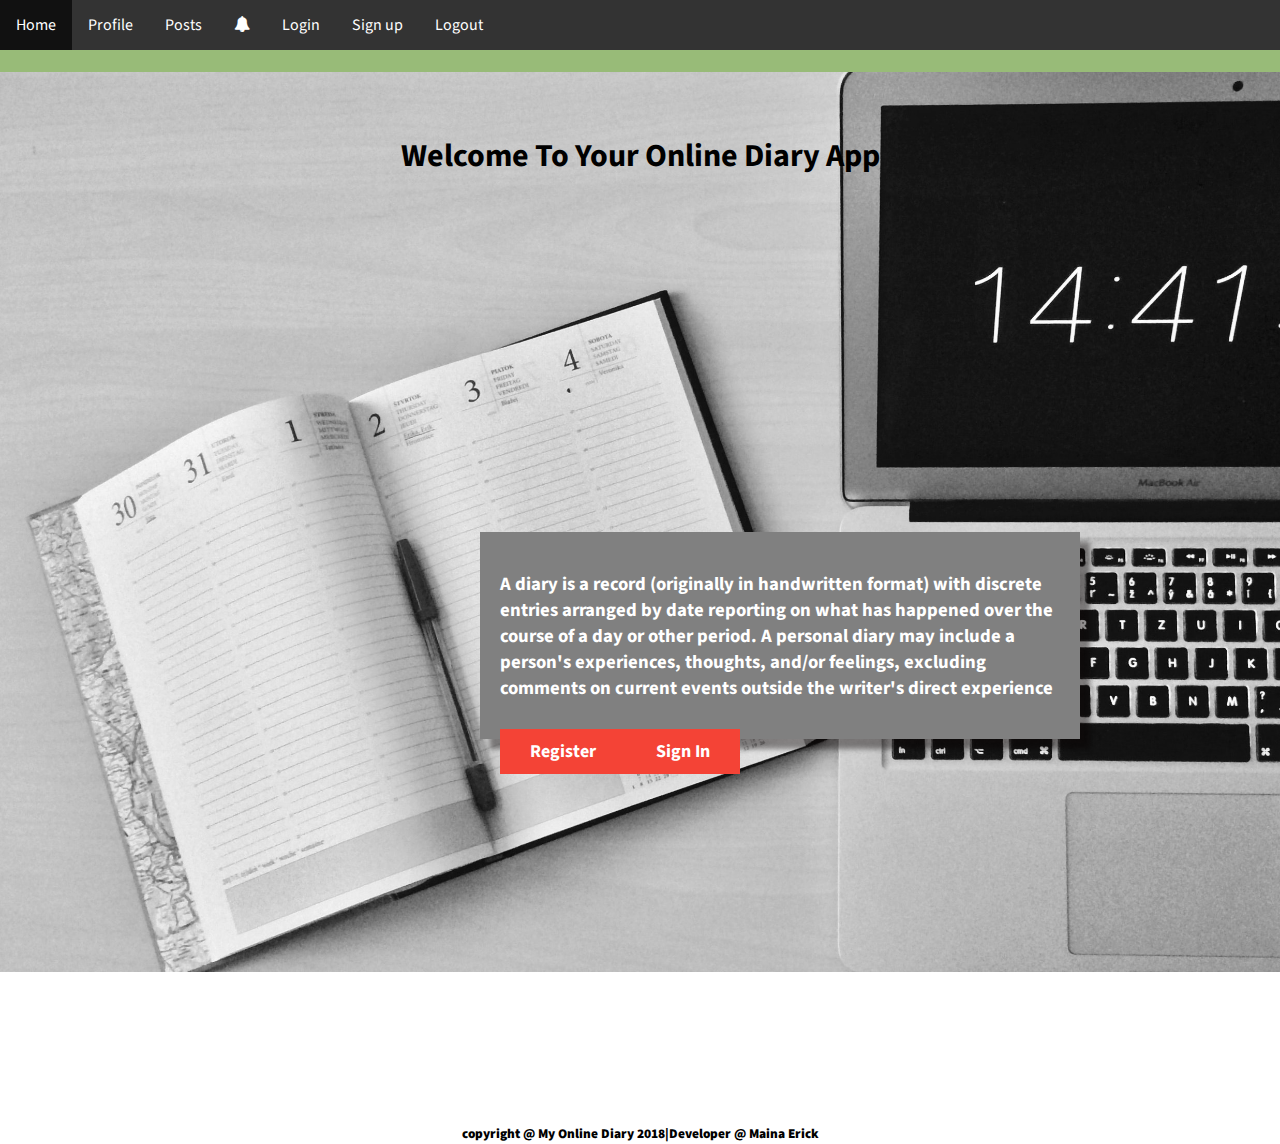
<file: index.html>
<!DOCTYPE html>
<html>
  <head>
    <meta charset="utf-8">
    <link rel="stylesheet" href="css/home.css">
    <link rel="stylesheet" href="https://cdnjs.cloudflare.com/ajax/libs/font-awesome/4.7.0/css/font-awesome.min.css">
    <link href="https://fonts.googleapis.com/css?family=Source+Sans+Pro" rel="stylesheet">
    <title>Home</title>
    <header>
    	<style type="text/css">
    		section{
        background-color: grey;
        padding: 20px;
        margin-top: 10px;
        margin-bottom: 80px;
        align-self: center;
        color: white;
        box-shadow: 10px 10px 5px rgba(6, 1, 1, 0.43)
       }
    	</style>
                
 <div class="clear"></div>
  <div id="menu-bar-2-container">
    <div id="menu-bar-2">
    
      <ul>
  <li><a href="index.html">Home</a></li>
  <li><a href="profile.html">Profile</a></li>
  <li><a href="posts.html">Posts</a></li>
  <li>  <a href="#" id="break-nav"><i class="fa fa-bell"></i></a>
</li>
  <li><a href="login.html">Login</a></li>
  <li><a href="register.html">Sign up</a></li>
  <li><a href="login.html">Logout</a></li>
</ul>
    </div>
  </div>
        </header>
  </head>
  
  <body>

<div class="p1">
	<center style="margin-top: 10px; padding: 30px"><h1 style="color: #000000">Welcome To Your Online Diary App </h1></center>
<div class="sec">
<section>
  <h3 style="color: white">
A diary is a record (originally in handwritten format) with discrete entries arranged by date reporting on what has happened over the course of a day or other period. A personal diary may include a person's experiences, thoughts, and/or feelings, excluding comments on current events outside the writer's direct experience</h3>
<a href="register.html">Register</a>
<a href="login.html">Sign In</a>
</section>

</div>
</div>
<center><footer class="footer" style="margin-top: 150px ; color: #000000 ; font-weight: bold; font-weight: 900;" ><small>copyright @ My Online Diary 2018|Developer @ Maina Erick</small></footer></center>
</body>
</html>
</file>
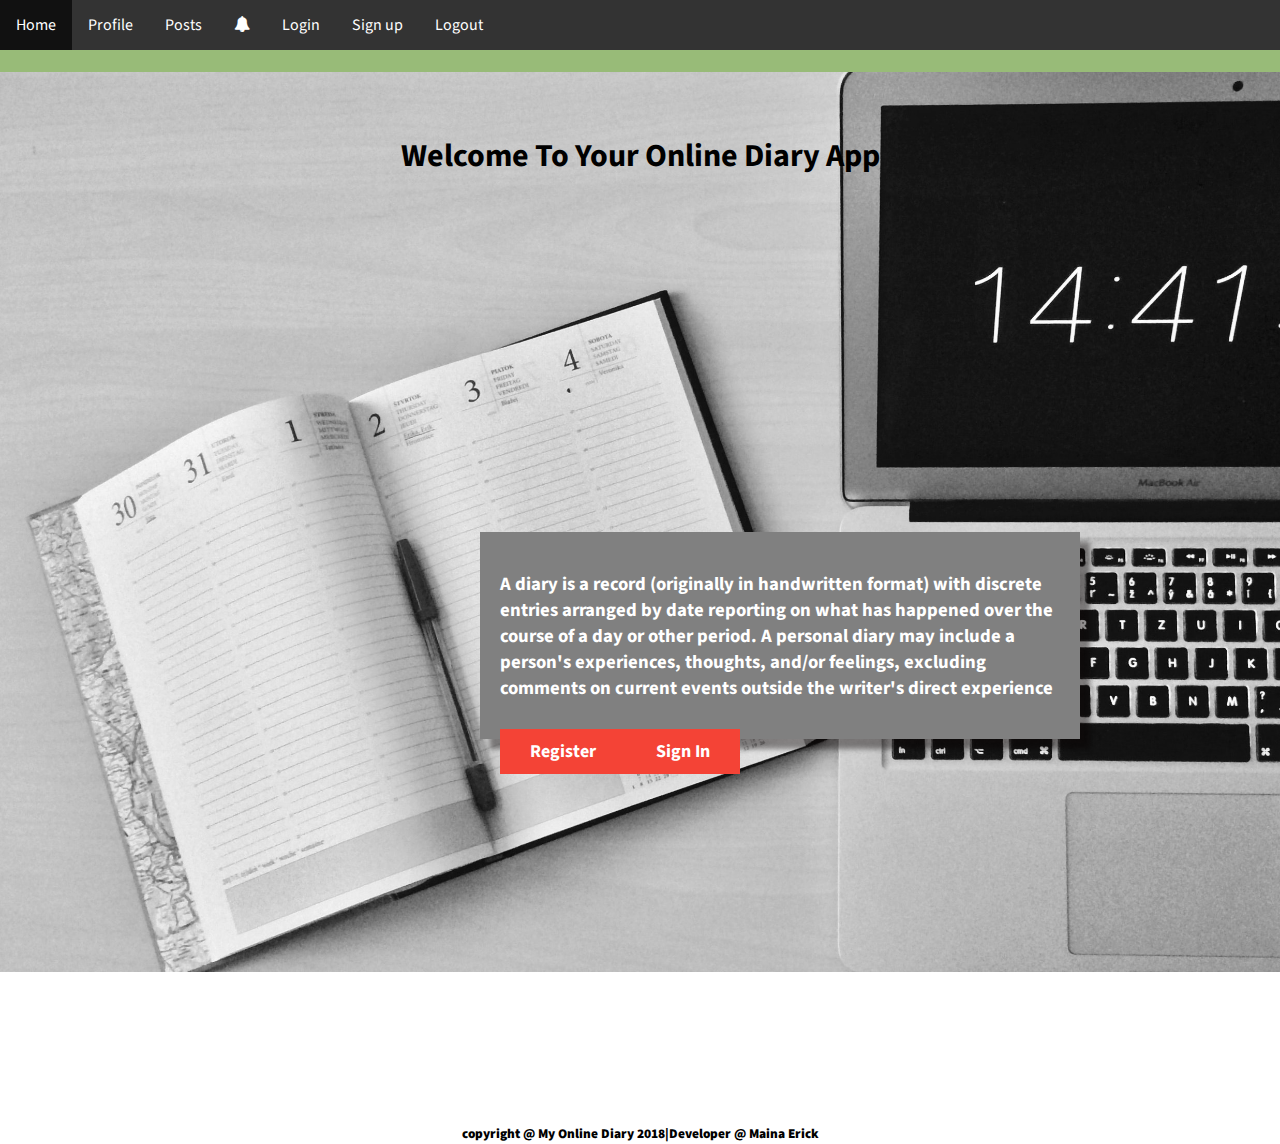
<file: UI/index.html>
<!DOCTYPE html>
<html>
  <head>
    <meta charset="utf-8">
    <link rel="stylesheet" href="css/home.css">
    <link rel="stylesheet" href="https://cdnjs.cloudflare.com/ajax/libs/font-awesome/4.7.0/css/font-awesome.min.css">
    <link href="https://fonts.googleapis.com/css?family=Source+Sans+Pro" rel="stylesheet">
    <title>Home</title>
    <header>
    	
 <div class="clear"></div>
  <div id="menu-bar-2-container">
    <div id="menu-bar-2">
    
      <ul>
  <li><a href="index.html">Home</a></li>
  <li><a href="profile.html">Profile</a></li>
  <li><a href="posts.html">Posts</a></li>
  <li>  <a href="#" id="break-nav"><i class="fa fa-bell"></i></a>
</li>
  <li><a href="login.html">Login</a></li>
  <li><a href="register.html">Sign up</a></li>
  <li><a href="login.html">Logout</a></li>
</ul>
    </div>
  </div>
        </header>
  </head>
  
  <body>

<div class="p1">
	<center style="margin-top: 10px; padding: 30px"><h1 style="color: #000000">Welcome To Your Online Diary App </h1></center>
<div class="sec">
<section>
  <h3 style="color: white">
A diary is a record (originally in handwritten format) with discrete entries arranged by date reporting on what has happened over the course of a day or other period. A personal diary may include a person's experiences, thoughts, and/or feelings, excluding comments on current events outside the writer's direct experience</h3>
<a href="register.html">Register</a>
<a href="login.html">Sign In</a>
</section>

</div>
</div>
<center><footer class="footer" style="margin-top: 150px ; color: #000000 ; font-weight: bold; font-weight: 900;" ><small>copyright @ My Online Diary 2018|Developer @ Maina Erick</small></footer></center>
</body>
</html>
</file>
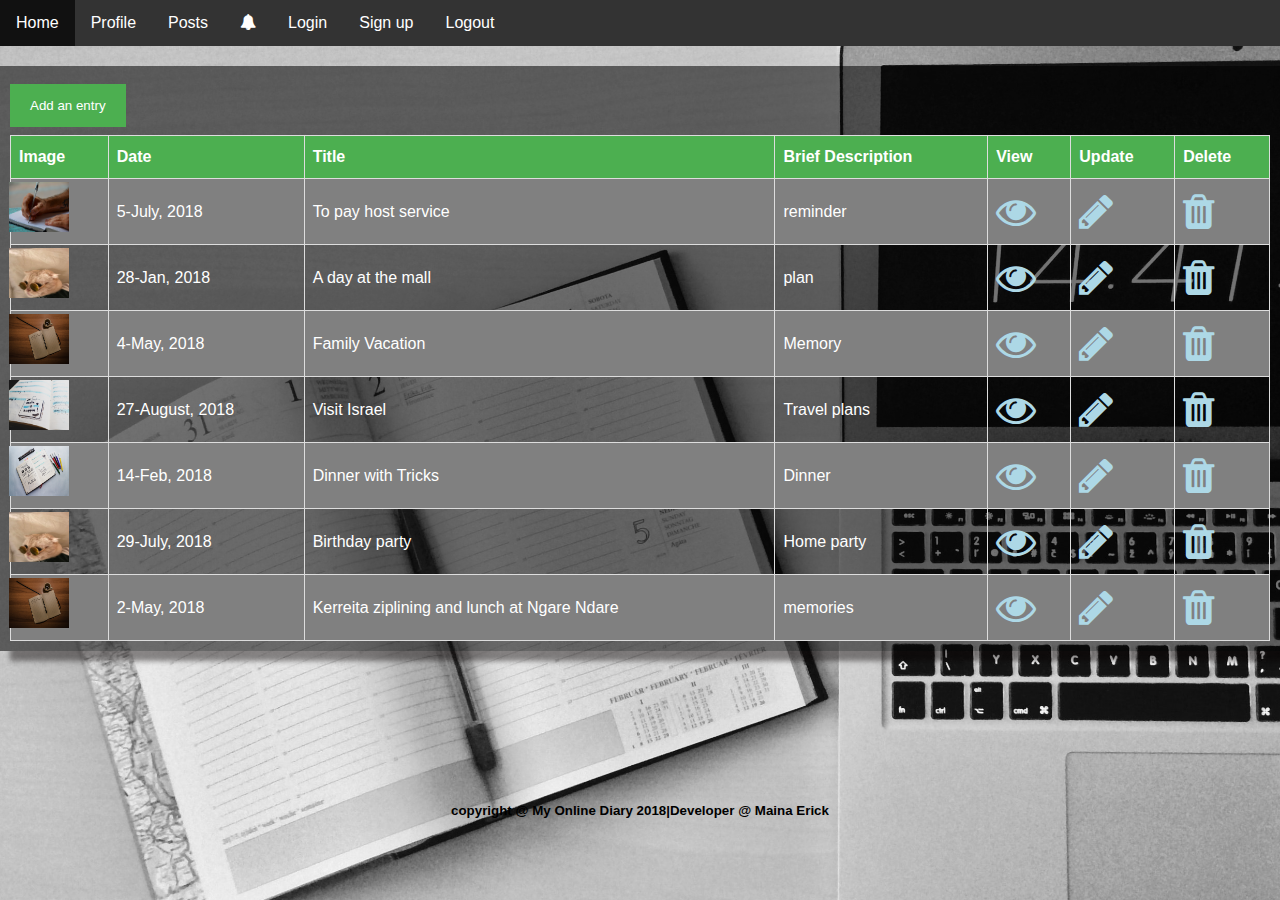
<file: posts.html>
<!DOCTYPE html>
<html>
<head>
    <meta charset="utf-8">
    <meta name="viewport" content="width=device-width, initial-scale=1">
    <title>Posts </title>
    <style type="text/css">

    body{
      

       background-size: cover;
       color: white;
       background-repeat: no-repeat;
       background-position: center;
       background-attachment: fixed;

     }
    section{
        background-color: rgba(0, 0, 0, 0.54);
        padding: 10px;
        margin-top: 20px;
        margin-bottom: 60px;
        color: white;
        box-shadow: 10px 10px 5px rgba(6, 1, 1, 0.43)
       }

      #posts {
    font-family: "Trebuchet MS", Arial, Helvetica, sans-serif;
    border-collapse: collapse;
    width: 100%;
}

#posts td, #posts th {
    border: 1px solid #ddd;
    padding: 8px;
}

#posts tr:nth-child(even){background-color: grey;}

#posts tr:hover {background-color: #aaa;}

#posts th {
    padding-top: 12px;
    padding-bottom: 12px;
    text-align: left;
    background-color: #4CAF50;
    color: white;
}
button, input, h1, h2, h3, h4 ,p, {
    font-family: -apple-system, BlinkMacSystemFont, 'Segoe UI', Roboto, Oxygen, Ubuntu, Cantarell, 'Open Sans', 'Helvetica Neue', sans-serif;
}

</style>
  </style>
  <link rel="stylesheet" href="css/style.css">
        <link rel="stylesheet" href="https://cdnjs.cloudflare.com/ajax/libs/font-awesome/4.7.0/css/font-awesome.min.css">
        <header>
                
 <div class="clear"></div>
  <div id="menu-bar-2-container">
    <div id="menu-bar-2">
    
      <ul>
  <li><a href="index.html">Home</a></li>
  <li><a href="profile.html">Profile</a></li>
  <li><a href="posts.html">Posts</a></li>
  <li>  <a href="#" id="break-nav"><i class="fa fa-bell"></i></a>
</li>
  <li><a href="login.html">Login</a></li>
  <li><a href="register.html">Sign up</a></li>
  <li><a href="login.html">Logout</a></li>
</ul>

    </div>
  </div>
        </header>
    </head>

    <body style="background-image:  url(images/diary.jpg); background-color: #DDD padding: 20px;
        margin-top: 0px;"  >
       
  
 <section>
  <a href="create.html"><button type="submit" >Add an entry</button></a>
   <table id="posts">

      <tr>
        <th>Image</th>
        <th>Date</th>
        <th>Title</th>
        <th>Brief Description</th>
        <th>View</th>
        <th>Update</th>
        <th>Delete</th>
      </tr>

      <tr>
        <td><img src="images/1.jpg" style="margin-top:-5px;margin-left: -10px; height: 50px; width: 60px"></td>
        <td>5-July, 2018</td>
        <td>To pay host service</td>
        <td>reminder</td>
        <td><a href="posts_contents.html"><i class="fa fa-eye" style="font-size:40px;color:lightblue;"></i></a></td>
        <td>
          <a href="#"><i class="fa fa-pencil" style="font-size:40px;color:lightblue;"></i></a>
        </td>
        <td>
          <a href="#"><i class="fa fa-trash" style="font-size:40px;color:lightblue;"></i></a>
        </td>
      </tr>

      <tr>
        <td><img src="images/profile.jpg" style="margin-top:-5px;margin-left: -10px; height: 50px; width: 60px"></td>
        <td>28-Jan, 2018</td>
        <td>A day at the mall</td>
       <td>plan</td> 
        <td><a href="posts_contents.html"><i class="fa fa-eye" style="font-size:40px;color:lightblue;"></i></a></td>
        <td>
          <a href="#"><i class="fa fa-pencil" style="font-size:40px;color:lightblue;"></i></a>
        </td>
        <td>
          <a href="#"><i class="fa fa-trash" style="font-size:40px;color:lightblue;"></i></a>
        </td>
      </tr>

      <tr>
        <td><img src="images/2.jpg" style="margin-top:-5px;margin-left: -10px; height: 50px; width: 60px"></td>
        <td>4-May, 2018</td>
        <td>Family Vacation </td>
        <td>Memory</td>
        <td><a href="posts_contents.html"><i class="fa fa-eye" style="font-size:40px;color:lightblue;"></i></a></td>
        <td>
          <a href="#"><i class="fa fa-pencil" style="font-size:40px;color:lightblue;"></i></a>
        </td>
        <td>
          <a href="#"><i class="fa fa-trash" style="font-size:40px;color:lightblue;"></i></a>
        </td>
      </tr>

      <tr>
        <td><img src="images/3.jpg" style="margin-top:-5px;margin-left: -10px; height: 50px; width: 60px"></td>
        <td>27-August, 2018</td>
        <td>Visit Israel</td>
        <td>Travel plans</td>
        <td><a href="posts_contents.html"><i class="fa fa-eye" style="font-size:40px;color:lightblue;"></i></a></td>
        <td>
          <a href="#"><i class="fa fa-pencil" style="font-size:40px;color:lightblue;"></i></a>
        </td>
        <td>
          <a href="#"><i class="fa fa-trash" style="font-size:40px;color:lightblue;"></i></a>
        </td>
      </tr>

      <tr>
        <td><img src="images/4.jpg" style="margin-top:-5px;margin-left: -10px; height: 50px; width: 60px"></td>
        <td>14-Feb, 2018</td>
        <td>Dinner with Tricks</td>
        <td>Dinner </td>
        <td><a href="posts_contents.html"><i class="fa fa-eye" style="font-size:40px;color:lightblue;"></i></a></td>
        <td>
          <a href="#"><i class="fa fa-pencil" style="font-size:40px;color:lightblue;"></i></a>
        </td>
        <td>
          <a href="#"><i class="fa fa-trash" style="font-size:40px;color:lightblue;"></i></a>
        </td>
      </tr>

      <tr>
        <td><img src="images/profile.jpg" style="margin-top:-5px;margin-left: -10px; height: 50px; width: 60px"></td>
        <td>29-July, 2018</td>
        <td>Birthday party</td>
        <td>Home party</td>
        <td><a href="posts_contents.html"><i class="fa fa-eye" style="font-size:40px;color:lightblue;"></i></a></td>
        <td>
          <a href="#"><i class="fa fa-pencil" style="font-size:40px;color:lightblue;"></i></a>
        </td>
        <td>
          <a href="#"><i class="fa fa-trash" style="font-size:40px;color:lightblue;"></i></a>
        </td>
      </tr>

      <tr>
        <td><img src="images/2.jpg" style="margin-top:-5px;margin-left: -10px; height: 50px; width: 60px"></td>
        <td>2-May, 2018</td>
        <td>Kerreita ziplining and lunch at Ngare Ndare </td>
        <td>memories</td>
        <td><a href="posts_contents.html"><i class="fa fa-eye" style="font-size:40px;color:lightblue;"></i></a></td>
        <td>
          <a href="#"><i class="fa fa-pencil" style="font-size:40px;color:lightblue;"></i></a>
        </td>
        <td>
          <a href="#"><i class="fa fa-trash" style="font-size:40px;color:lightblue;"></i></a>
        </td>
      </tr>
    </table></center>

   </div>
  </section>
  <center><footer class="footer" style="margin-top: 150px ; color: #000000 ; font-weight: bold; font-weight: 900;" ><small>copyright @ My Online Diary 2018|Developer @ Maina Erick</small></footer></center>
</body>
</html>
</file>
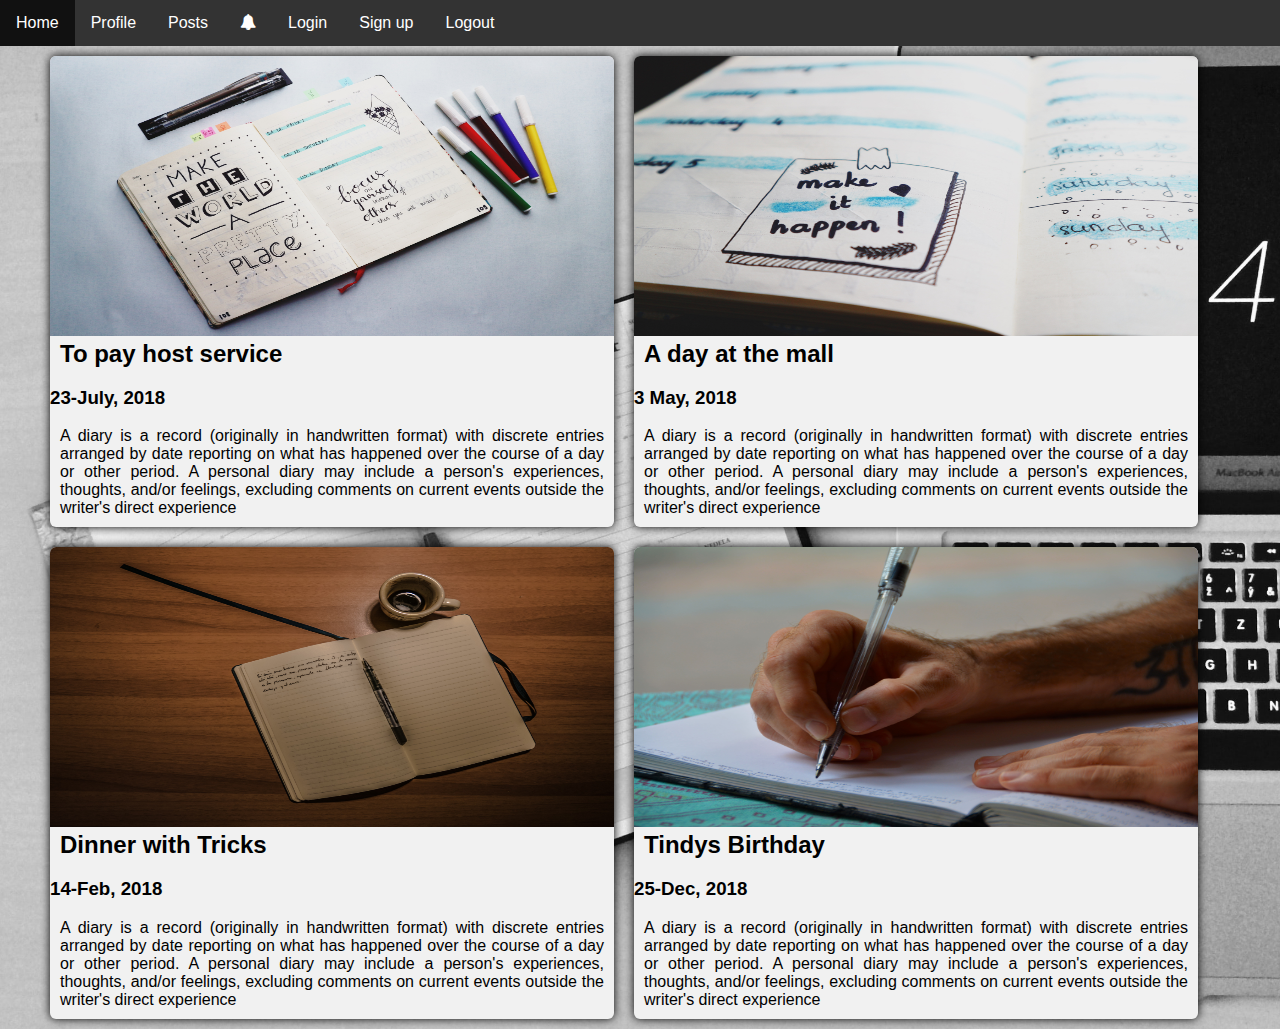
<file: posts_contents.html>
<!DOCTYPE html>
<html>
  <head>
    <meta charset="utf-8">
    <link rel="stylesheet" href="css/contents.css">
    <link rel="stylesheet" href="css/style.css">
    <link rel="stylesheet" href="https://cdnjs.cloudflare.com/ajax/libs/font-awesome/4.7.0/css/font-awesome.min.css">

    <meta name="viewport" content="width=device-width , initial-scale=1.0">
    <title>Contents</title>
    <header>
                
 <div class="clear"></div>
  <div id="menu-bar-2-container">
    <div id="menu-bar-2">
    
      <ul>
  <li><a href="index.html">Home</a></li>
  <li><a href="profile.html">Profile</a></li>
  <li><a href="posts.html">Posts</a></li>
  <li>  <a href="#" id="break-nav"><i class="fa fa-bell"></i></a>
</li>
  <li><a href="login.html">Login</a></li>
  <li><a href="register.html">Sign up</a></li>
  <li><a href="login.html">Logout</a></li>
</ul>

    </div>
  </div>
        </header>
  </head>
  <body>
<div class="posts">
  <div class="post">
    <img src="images/4.jpg" alt="">
    <h2>
To pay host service</h2>
<h3>23-July, 2018</h3>
<p>
A diary is a record (originally in handwritten format) with discrete entries arranged by date reporting on what has happened over the course of a day or other period. A personal diary may include a person's experiences, thoughts, and/or feelings, excluding comments on current events outside the writer's direct experience</p>

</div>
<div class="post">
    <img src="images/3.jpg" alt="">
    <h2>
A day at the mall</h2>
<h3>3 May, 2018</h3>
<p>
A diary is a record (originally in handwritten format) with discrete entries arranged by date reporting on what has happened over the course of a day or other period. A personal diary may include a person's experiences, thoughts, and/or feelings, excluding comments on current events outside the writer's direct experience</p>
</div>
<div class="post">
    <img src="images/2.jpg" alt="">
    <h2>
Dinner with Tricks</h2>
<h3>14-Feb, 2018</h3>
<p>
A diary is a record (originally in handwritten format) with discrete entries arranged by date reporting on what has happened over the course of a day or other period. A personal diary may include a person's experiences, thoughts, and/or feelings, excluding comments on current events outside the writer's direct experience</p>
</div>
<div class="post">
    <img src="images/1.jpg" alt="">
    <h2>
Tindys Birthday</h2>
<h3>25-Dec, 2018</h3>
<p>
A diary is a record (originally in handwritten format) with discrete entries arranged by date reporting on what has happened over the course of a day or other period. A personal diary may include a person's experiences, thoughts, and/or feelings, excluding comments on current events outside the writer's direct experience</p>
</div>
</div>
</body>
</html>
</file>
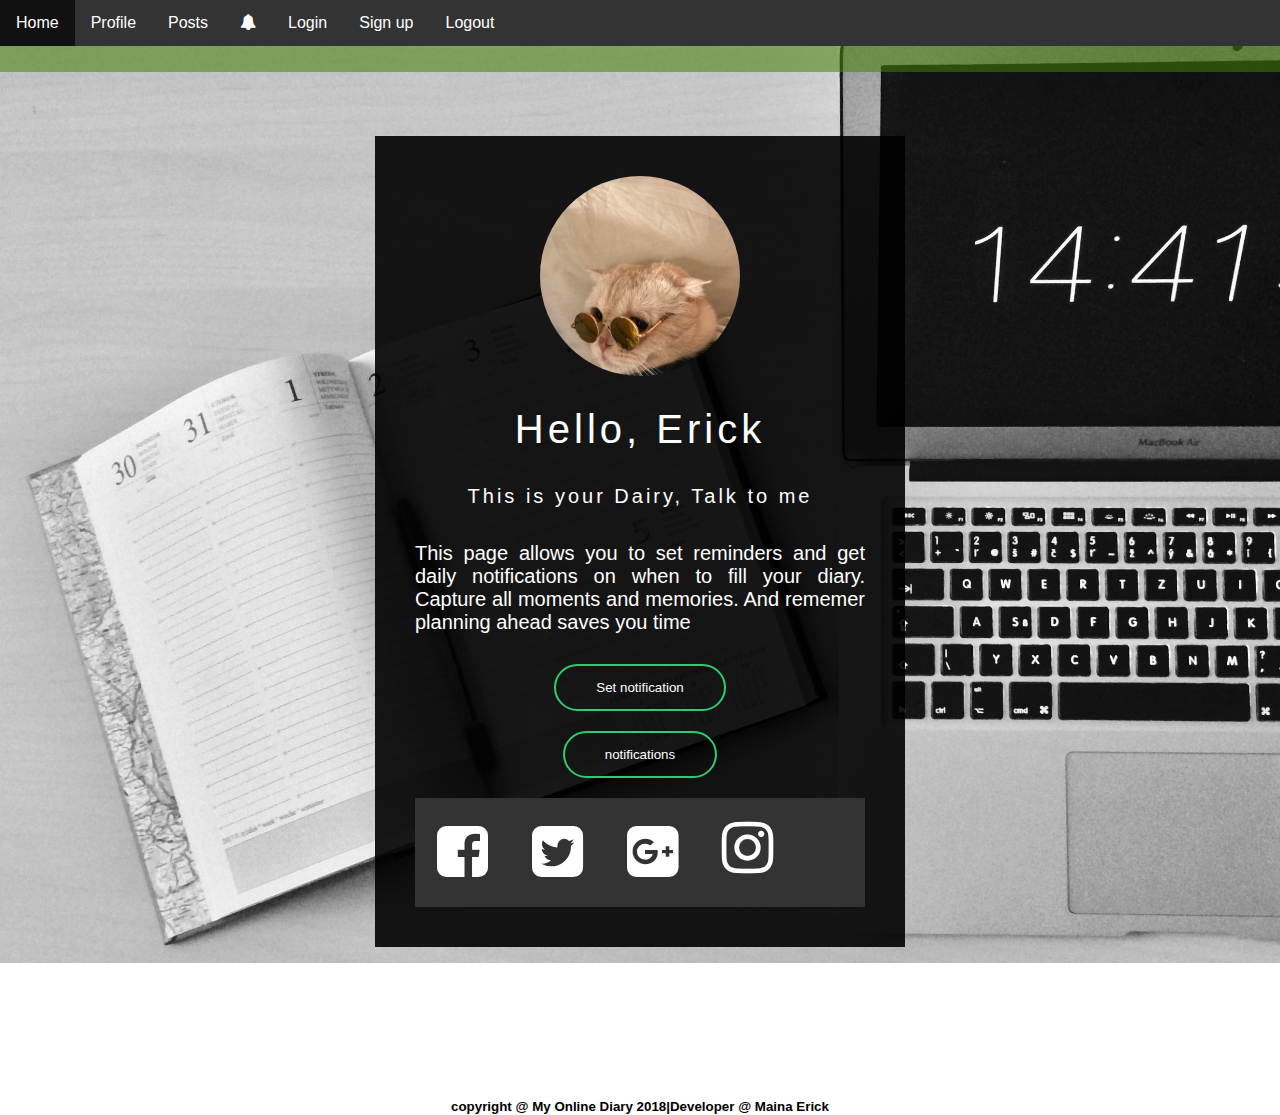
<file: profile.html>
<!DOCTYPE html>
<html>
  <head>
    <meta charset="utf-8">
    <link rel="stylesheet" href="https://cdnjs.cloudflare.com/ajax/libs/font-awesome/4.7.0/css/font-awesome.min.css">
    <link rel="stylesheet" href="css/profile.css">
    <link rel="stylesheet" href="css/home.css">
    <link href="https://afeld.github.io/emoji-css/emoji.css" rel="stylesheet">
    <title>Profile page</title>
    <header>
                
 <div class="clear"></div>
  <div id="menu-bar-2-container">
    <div id="menu-bar-2">
    
      <ul>
  <li><a href="index.html">Home</a></li>
  <li><a href="profile.html">Profile</a></li>
  <li><a href="posts.html">Posts</a></li>
  <li>  <a href="#" id="break-nav"><i class="fa fa-bell"></i></a>
</li>
  <li><a href="login.html">Login</a></li>
  <li><a href="register.html">Sign up</a></li>
  <li><a href="login.html">Logout</a></li>
</ul>
    </div>
  </div>
        </header>
  </head>
  <body>
<div class="box">
  <img src="images/profile.jpg" alt="" class="box-img">
  <h1>
		Hello, Erick </h1>
<h5>
This is your Dairy, Talk to me <i class="em em-blush"></i></h5>
<p>
This page allows you to set reminders and get daily notifications on when to fill your diary.
Capture all moments and memories.
And rememer planning ahead saves you time</p>
<input type="submit" name="" value="Set notification">
<input type="submit" name="" value="notifications">
<ul>
<li><a href="#"><i class="fa fa-facebook-square" aria-hidden="true"></i></a></li>
<li><a href="#"><i class="fa fa-twitter-square" aria-hidden="true"></i></a></li>
<li><a href="#"><i class="fa fa-google-plus-square" aria-hidden="true"></i></a></li>
<li><a href="#" class="fa fa-instagram" aria-hidden="true"></i></a></li>
</ul>
</div>
</body>
<center><footer class="footer" style="margin-top: 150px ; color: #000000 ; font-weight: bold; font-weight: 900;" ><small>copyright @ My Online Diary 2018|Developer @ Maina Erick</small></footer></center>
</html>
</file>
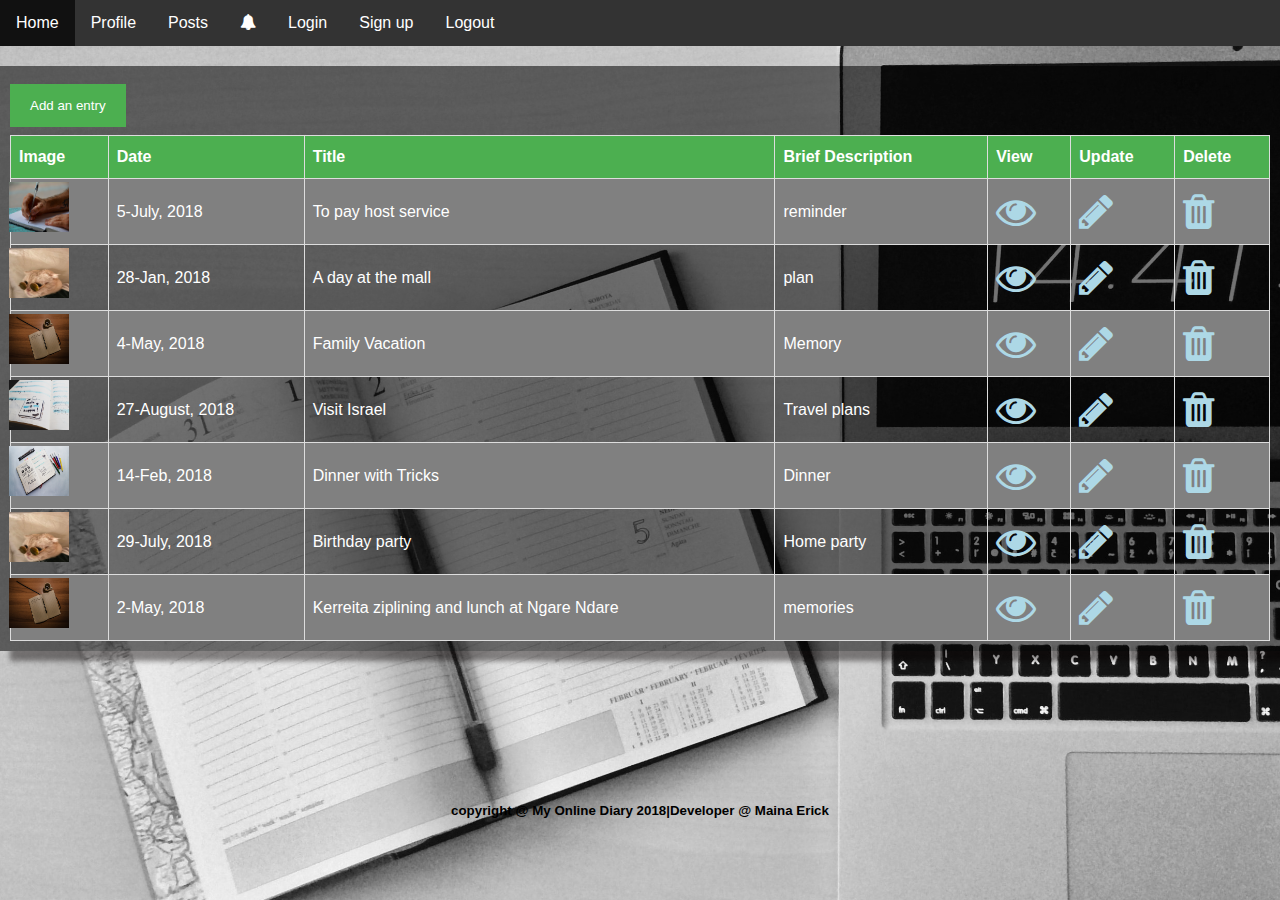
<file: UI/posts.html>
<!DOCTYPE html>
<html>
<head>
    <meta charset="utf-8">
    <link rel="stylesheet" href="css/posts.css">
    <meta name="viewport" content="width=device-width, initial-scale=1">
    <title>Posts </title>
    <link rel="stylesheet" href="css/style.css">
     <link rel="stylesheet" href="https://cdnjs.cloudflare.com/ajax/libs/font-awesome/4.7.0/css/font-awesome.min.css">
        <header>
                
 <div class="clear"></div>
  <div id="menu-bar-2-container">
    <div id="menu-bar-2">
    
      <ul>
  <li><a href="index.html">Home</a></li>
  <li><a href="profile.html">Profile</a></li>
  <li><a href="posts.html">Posts</a></li>
  <li>  <a href="#" id="break-nav"><i class="fa fa-bell"></i></a>
</li>
  <li><a href="login.html">Login</a></li>
  <li><a href="register.html">Sign up</a></li>
  <li><a href="login.html">Logout</a></li>
</ul>

    </div>
  </div>
        </header>
    </head>

 <section>
  <a href="create.html"><button type="submit" >Add an entry</button></a>
   <table id="posts">

      <tr>
        <th>Image</th>
        <th>Date</th>
        <th>Title</th>
        <th>Brief Description</th>
        <th>View</th>
        <th>Update</th>
        <th>Delete</th>
      </tr>

      <tr>
        <td><img src="images/1.jpg" style="margin-top:-5px;margin-left: -10px; height: 50px; width: 60px"></td>
        <td>5-July, 2018</td>
        <td>To pay host service</td>
        <td>reminder</td>
        <td><a href="posts_contents.html"><i class="fa fa-eye" style="font-size:40px;color:lightblue;"></i></a></td>
        <td>
          <a href="#"><i class="fa fa-pencil" style="font-size:40px;color:lightblue;"></i></a>
        </td>
        <td>
          <a href="#"><i class="fa fa-trash" style="font-size:40px;color:lightblue;"></i></a>
        </td>
      </tr>

      <tr>
        <td><img src="images/profile.jpg" style="margin-top:-5px;margin-left: -10px; height: 50px; width: 60px"></td>
        <td>28-Jan, 2018</td>
        <td>A day at the mall</td>
       <td>plan</td> 
        <td><a href="posts_contents.html"><i class="fa fa-eye" style="font-size:40px;color:lightblue;"></i></a></td>
        <td>
          <a href="#"><i class="fa fa-pencil" style="font-size:40px;color:lightblue;"></i></a>
        </td>
        <td>
          <a href="#"><i class="fa fa-trash" style="font-size:40px;color:lightblue;"></i></a>
        </td>
      </tr>

      <tr>
        <td><img src="images/2.jpg" style="margin-top:-5px;margin-left: -10px; height: 50px; width: 60px"></td>
        <td>4-May, 2018</td>
        <td>Family Vacation </td>
        <td>Memory</td>
        <td><a href="posts_contents.html"><i class="fa fa-eye" style="font-size:40px;color:lightblue;"></i></a></td>
        <td>
          <a href="#"><i class="fa fa-pencil" style="font-size:40px;color:lightblue;"></i></a>
        </td>
        <td>
          <a href="#"><i class="fa fa-trash" style="font-size:40px;color:lightblue;"></i></a>
        </td>
      </tr>

      <tr>
        <td><img src="images/3.jpg" style="margin-top:-5px;margin-left: -10px; height: 50px; width: 60px"></td>
        <td>27-August, 2018</td>
        <td>Visit Israel</td>
        <td>Travel plans</td>
        <td><a href="posts_contents.html"><i class="fa fa-eye" style="font-size:40px;color:lightblue;"></i></a></td>
        <td>
          <a href="#"><i class="fa fa-pencil" style="font-size:40px;color:lightblue;"></i></a>
        </td>
        <td>
          <a href="#"><i class="fa fa-trash" style="font-size:40px;color:lightblue;"></i></a>
        </td>
      </tr>

      <tr>
        <td><img src="images/4.jpg" style="margin-top:-5px;margin-left: -10px; height: 50px; width: 60px"></td>
        <td>14-Feb, 2018</td>
        <td>Dinner with Tricks</td>
        <td>Dinner </td>
        <td><a href="posts_contents.html"><i class="fa fa-eye" style="font-size:40px;color:lightblue;"></i></a></td>
        <td>
          <a href="#"><i class="fa fa-pencil" style="font-size:40px;color:lightblue;"></i></a>
        </td>
        <td>
          <a href="#"><i class="fa fa-trash" style="font-size:40px;color:lightblue;"></i></a>
        </td>
      </tr>

      <tr>
        <td><img src="images/profile.jpg" style="margin-top:-5px;margin-left: -10px; height: 50px; width: 60px"></td>
        <td>29-July, 2018</td>
        <td>Birthday party</td>
        <td>Home party</td>
        <td><a href="posts_contents.html"><i class="fa fa-eye" style="font-size:40px;color:lightblue;"></i></a></td>
        <td>
          <a href="#"><i class="fa fa-pencil" style="font-size:40px;color:lightblue;"></i></a>
        </td>
        <td>
          <a href="#"><i class="fa fa-trash" style="font-size:40px;color:lightblue;"></i></a>
        </td>
      </tr>

      <tr>
        <td><img src="images/2.jpg" style="margin-top:-5px;margin-left: -10px; height: 50px; width: 60px"></td>
        <td>2-May, 2018</td>
        <td>Kerreita ziplining and lunch at Ngare Ndare </td>
        <td>memories</td>
        <td><a href="posts_contents.html"><i class="fa fa-eye" style="font-size:40px;color:lightblue;"></i></a></td>
        <td>
          <a href="#"><i class="fa fa-pencil" style="font-size:40px;color:lightblue;"></i></a>
        </td>
        <td>
          <a href="#"><i class="fa fa-trash" style="font-size:40px;color:lightblue;"></i></a>
        </td>
      </tr>
    </table></center>

   </div>
  </section>
  <center><footer class="footer" style="margin-top: 150px ; color: #000000 ; font-weight: bold; font-weight: 900;" ><small>copyright @ My Online Diary 2018|Developer @ Maina Erick</small></footer></center>
</body>
</html>
</file>
<file: css/home.css>
html,body{
  margin: 0;
  padding: 0;
  height: 100%;
  font-family: 'Source Sans Pro', sans-serif;
}
.p1{
  position: relative;
  height: 100%;
  background-image: url(../images/diary.jpg);
  background-position: center;
  background-size: cover;
  background-repeat: no-repeat;
  overflow: hidden;
}
header {
    width: 100%;
    height: 8%;
    background-color: rgba(65, 130, 6, 0.54);
}
ul {
    list-style-type: none;
    margin: 0;
    padding: 0;
    overflow: hidden;
    background-color: #333;
}

li {
    float: left;
}

li a {
    display: block;
    color: white;
    text-align: center;
    padding: 14px 16px;
    text-decoration: none;
}

li a:hover {
    background-color: #111;
} 
p {
    padding: 0 0 10px 0;
    margin: 0;
    color: #ffffff;
    font-size: 20px;
    font-weight: normal;
}
.sec{
  position: absolute;
  top: 50%;
  right: 200px;
  color: white;
  width: 600px;
}
.sec p{
  font-size: 18px;
  text-align: justify;
  margin: 0;
  font-weight: 700;
}
.sec a{
  background:#f44336;
  color: white;
  font-size: 18px;
  text-decoration: none;
  display: block;
  float: left;
  padding: 10px 30px;
  font-weight: 700;
  margin: 10px 0;
  transition: 0.4s all;
}
.sec a:hover{
  opacity: 0.7;
}
</file>
<file: UI/css/home.css>
html,body{
  margin: 0;
  padding: 0;
  height: 100%;
  font-family: 'Source Sans Pro', sans-serif;
}
.p1{
  position: relative;
  height: 100%;
  background-image: url(../images/diary.jpg);
  background-position: center;
  background-size: cover;
  background-repeat: no-repeat;
  overflow: hidden;
}
header {
    width: 100%;
    height: 8%;
    background-color: rgba(65, 130, 6, 0.54);
}
ul {
    list-style-type: none;
    margin: 0;
    padding: 0;
    overflow: hidden;
    background-color: #333;
}

li {
    float: left;
}

li a {
    display: block;
    color: white;
    text-align: center;
    padding: 14px 16px;
    text-decoration: none;
}

li a:hover {
    background-color: #111;
} 
p {
    padding: 0 0 10px 0;
    margin: 0;
    color: #ffffff;
    font-size: 20px;
    font-weight: normal;
}
.sec{
  position: absolute;
  top: 50%;
  right: 200px;
  color: white;
  width: 600px;
}
section{
        background-color: grey;
        padding: 20px;
        margin-top: 10px;
        margin-bottom: 80px;
        align-self: center;
        color: white;
        box-shadow: 10px 10px 5px rgba(6, 1, 1, 0.43)
       }
.sec p{
  font-size: 18px;
  text-align: justify;
  margin: 0;
  font-weight: 700;
}
.sec a{
  background:#f44336;
  color: white;
  font-size: 18px;
  text-decoration: none;
  display: block;
  float: left;
  padding: 10px 30px;
  font-weight: 700;
  margin: 10px 0;
  transition: 0.4s all;
}
.sec a:hover{
  opacity: 0.7;
}
</file>
<file: css/style.css>
body{
  margin: 0;
  padding: 0;
  background: url(../images/diary.jpg) no-repeat;
  background-size: cover;
  font-family: 'Source Sans Pro', sans-serif;
}
ul {
    list-style-type: none;
    margin: 0;
    padding: 0;
    overflow: hidden;
    background-color: #333;
}

li {
    float: left;
}

li a {
    display: block;
    color: white;
    text-align: center;
    padding: 14px 16px;
    text-decoration: none;
}
button, input[type=submit] {
    background-color: #4CAF50;
    color: white;
    padding: 14px 20px;
    margin: 8px 0;
    border: none;
    cursor: pointer;
}

button:hover {
    opacity: 0.8;
}

li a:hover {
    background-color: #111;
} 
.box{
  width: 300px;
  padding: 40px;
  position: absolute;
  top: 50%;
  left: 50%;
  transform: translate(-50%,-50%);
  background: rgba(0, 0, 0, 0.8);
  text-align: center;
}
.box h1{
  color: white;
  text-transform: uppercase;
  font-weight: 500;
}
.box input[type = "text"],.box input[type = "password"],
.box input[type = "email"]{
  border:0;
  background: none;
  display: block;
  margin: 20px auto;
  text-align: center;
  border: 2px solid #3498db;
  padding: 14px 10px;
  width: 200px;
  outline: none;
  color: white;
  border-radius: 24px;
  transition: 0.25s;
}
.box input[type = "text"]:focus,.box input[type = "password"]:focus,
.box input[type = "email"]:focus{
  width: 280px;
  border-color: #2ecc71;
}
.box input[type = "submit"]{
  border:0;
  background: none;
  display: block;
  margin: 20px auto;
  text-align: center;
  border: 2px solid #2ecc71;
  padding: 14px 40px;
  outline: none;
  color: white;
  border-radius: 24px;
  transition: 0.25s;
  cursor: pointer;
}
.box input[type = "submit"]:hover{
  background: #2ecc71;
}
.logo{
    float: left;
    padding-left: 10px;
    padding-top: 15px;
    height: 100%;
    width: 8%;
    position: relative;
}
</file>
<file: css/contents.css>
body{
  margin: 0;
  padding: 0;
  font-family: sans-serif;
}
.posts{
  width: 100%;
  max-width: 1200px;
  margin: auto;
  overflow: hidden;
}
.post{
  width: 47%;
  background: #f1f1f1;
  overflow: hidden;
  margin: 10px;
  border-radius: 6px;
  box-shadow: 0 0 10px black;
  float: left;
}
.post img{
  width: 100%;
  height: 280px;
}
.post h2{
  margin: 0;
  padding: 0 10px;
}
.post p{
  margin: 0;
  margin-bottom: 10px;
  text-align: justify;
  padding: 0 10px;
}
@media (max-width:700px){
  .post{
    width: 96%;
    margin: 2%;
  }
}
</file>
<file: css/profile.css>
body{
  margin: 0;
  padding: 0;
  background: url(../images/diary.jpg) no-repeat;
  background-size: cover;
}
.box{
  width: 450px;
  background: rgba(0, 0, 0, 0.9);
  padding: 40px;
  text-align: center;
  margin: auto;
  margin-top: 5%;
  color: white;
  font-family: 'Century Gothic',sans-serif;
}
.box-img{
  border-radius: 50%;
  width: 200px;
  height: 200px;
}
.box h1{
  font-size: 40px;
  letter-spacing: 4px;
  font-weight: 100;
}
.box h5{
  font-size: 20px;
  letter-spacing: 3px;
  font-weight: 100;
}
.box p{
  text-align: justify;
}
ul{
  margin: 0;
  padding: 0;
}
.box li{
  display: inline-block;
  margin: 6px;
  list-style: none;
}
.box li a{
  color: white;
  text-decoration: none;
  font-size: 60px;
  transition: all ease-in-out 250ms;
}
.box li a:hover{
  color: #b9b9b9;
}
.box input[type = "submit"]{
  border:0;
  background: none;
  display: block;
  margin: 20px auto;
  text-align: center;
  border: 2px solid #2ecc71;
  padding: 14px 40px;
  outline: none;
  color: white;
  border-radius: 24px;
  transition: 0.25s;
  cursor: pointer;
}
.box input[type = "submit"]:hover{
  background: #2ecc71;
}
</file>
<file: UI/css/posts.css>
body{
      

       background-size: cover;
       color: white;
       background-repeat: no-repeat;
       background-position: center;
       background-attachment: fixed;

     }
    section{
        background-color: rgba(0, 0, 0, 0.54);
        padding: 10px;
        margin-top: 20px;
        margin-bottom: 60px;
        color: white;
        box-shadow: 10px 10px 5px rgba(6, 1, 1, 0.43)
       }

      #posts {
    font-family: "Trebuchet MS", Arial, Helvetica, sans-serif;
    border-collapse: collapse;
    width: 100%;
}

#posts td, #posts th {
    border: 1px solid #ddd;
    padding: 8px;
}

#posts tr:nth-child(even){background-color: grey;}

#posts tr:hover {background-color: #aaa;}

#posts th {
    padding-top: 12px;
    padding-bottom: 12px;
    text-align: left;
    background-color: #4CAF50;
    color: white;
}
button, input, h1, h2, h3, h4 ,p, {
    font-family: -apple-system, BlinkMacSystemFont, 'Segoe UI', Roboto, Oxygen, Ubuntu, Cantarell, 'Open Sans', 'Helvetica Neue', sans-serif;
}
</file>
<file: UI/css/style.css>
body{
  margin: 0;
  padding: 0;
  background: url(../images/diary.jpg) no-repeat;
  background-size: cover;
  font-family: 'Source Sans Pro', sans-serif;
}
ul {
    list-style-type: none;
    margin: 0;
    padding: 0;
    overflow: hidden;
    background-color: #333;
}

li {
    float: left;
}

li a {
    display: block;
    color: white;
    text-align: center;
    padding: 14px 16px;
    text-decoration: none;
}
button, input[type=submit] {
    background-color: #4CAF50;
    color: white;
    padding: 14px 20px;
    margin: 8px 0;
    border: none;
    cursor: pointer;
}

button:hover {
    opacity: 0.8;
}

li a:hover {
    background-color: #111;
} 
.box{
  width: 300px;
  padding: 40px;
  position: absolute;
  top: 50%;
  left: 50%;
  transform: translate(-50%,-50%);
  background: rgba(0, 0, 0, 0.8);
  text-align: center;
}
.box h1{
  color: white;
  text-transform: uppercase;
  font-weight: 500;
}
.box input[type = "text"],.box input[type = "password"],
.box input[type = "email"]{
  border:0;
  background: none;
  display: block;
  margin: 20px auto;
  text-align: center;
  border: 2px solid #3498db;
  padding: 14px 10px;
  width: 200px;
  outline: none;
  color: white;
  border-radius: 24px;
  transition: 0.25s;
}
.box input[type = "text"]:focus,.box input[type = "password"]:focus,
.box input[type = "email"]:focus{
  width: 280px;
  border-color: #2ecc71;
}
.box input[type = "submit"]{
  border:0;
  background: none;
  display: block;
  margin: 20px auto;
  text-align: center;
  border: 2px solid #2ecc71;
  padding: 14px 40px;
  outline: none;
  color: white;
  border-radius: 24px;
  transition: 0.25s;
  cursor: pointer;
}
.box input[type = "submit"]:hover{
  background: #2ecc71;
}
.logo{
    float: left;
    padding-left: 10px;
    padding-top: 15px;
    height: 100%;
    width: 8%;
    position: relative;
}
</file>
